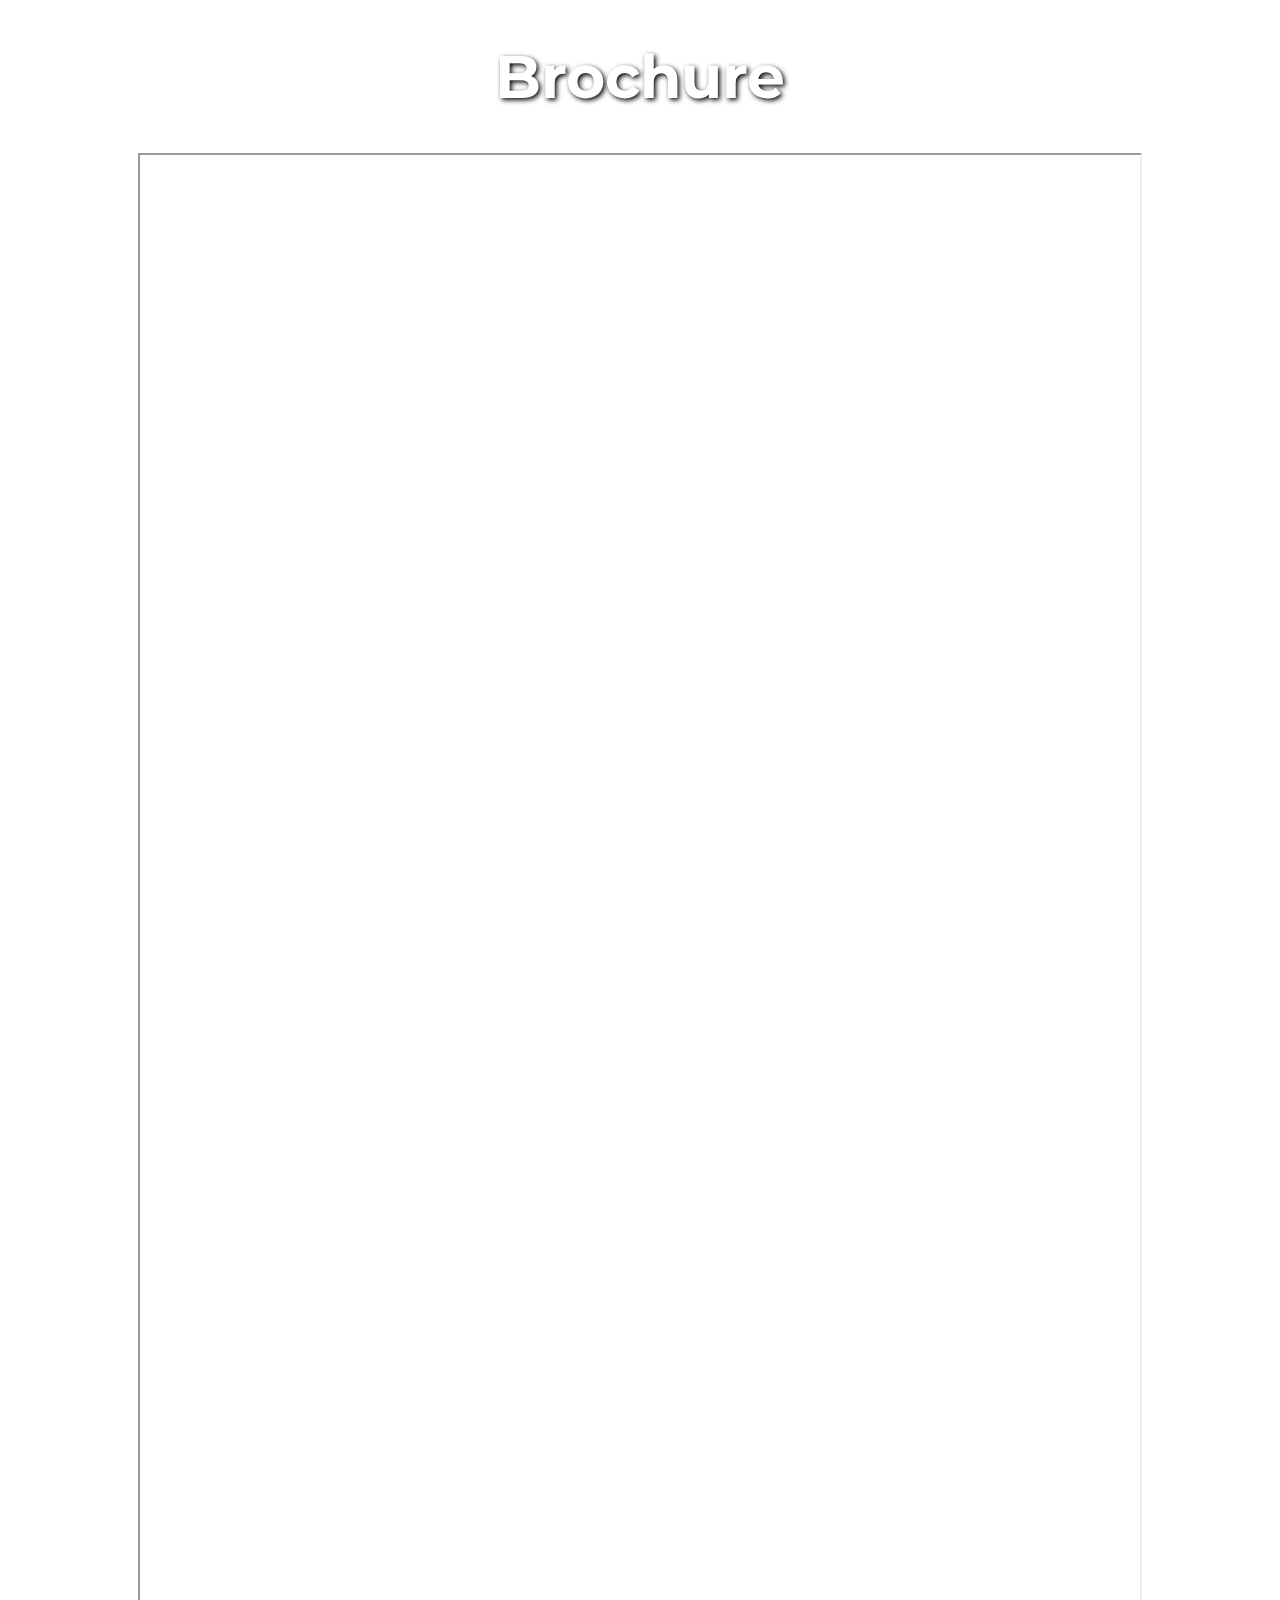
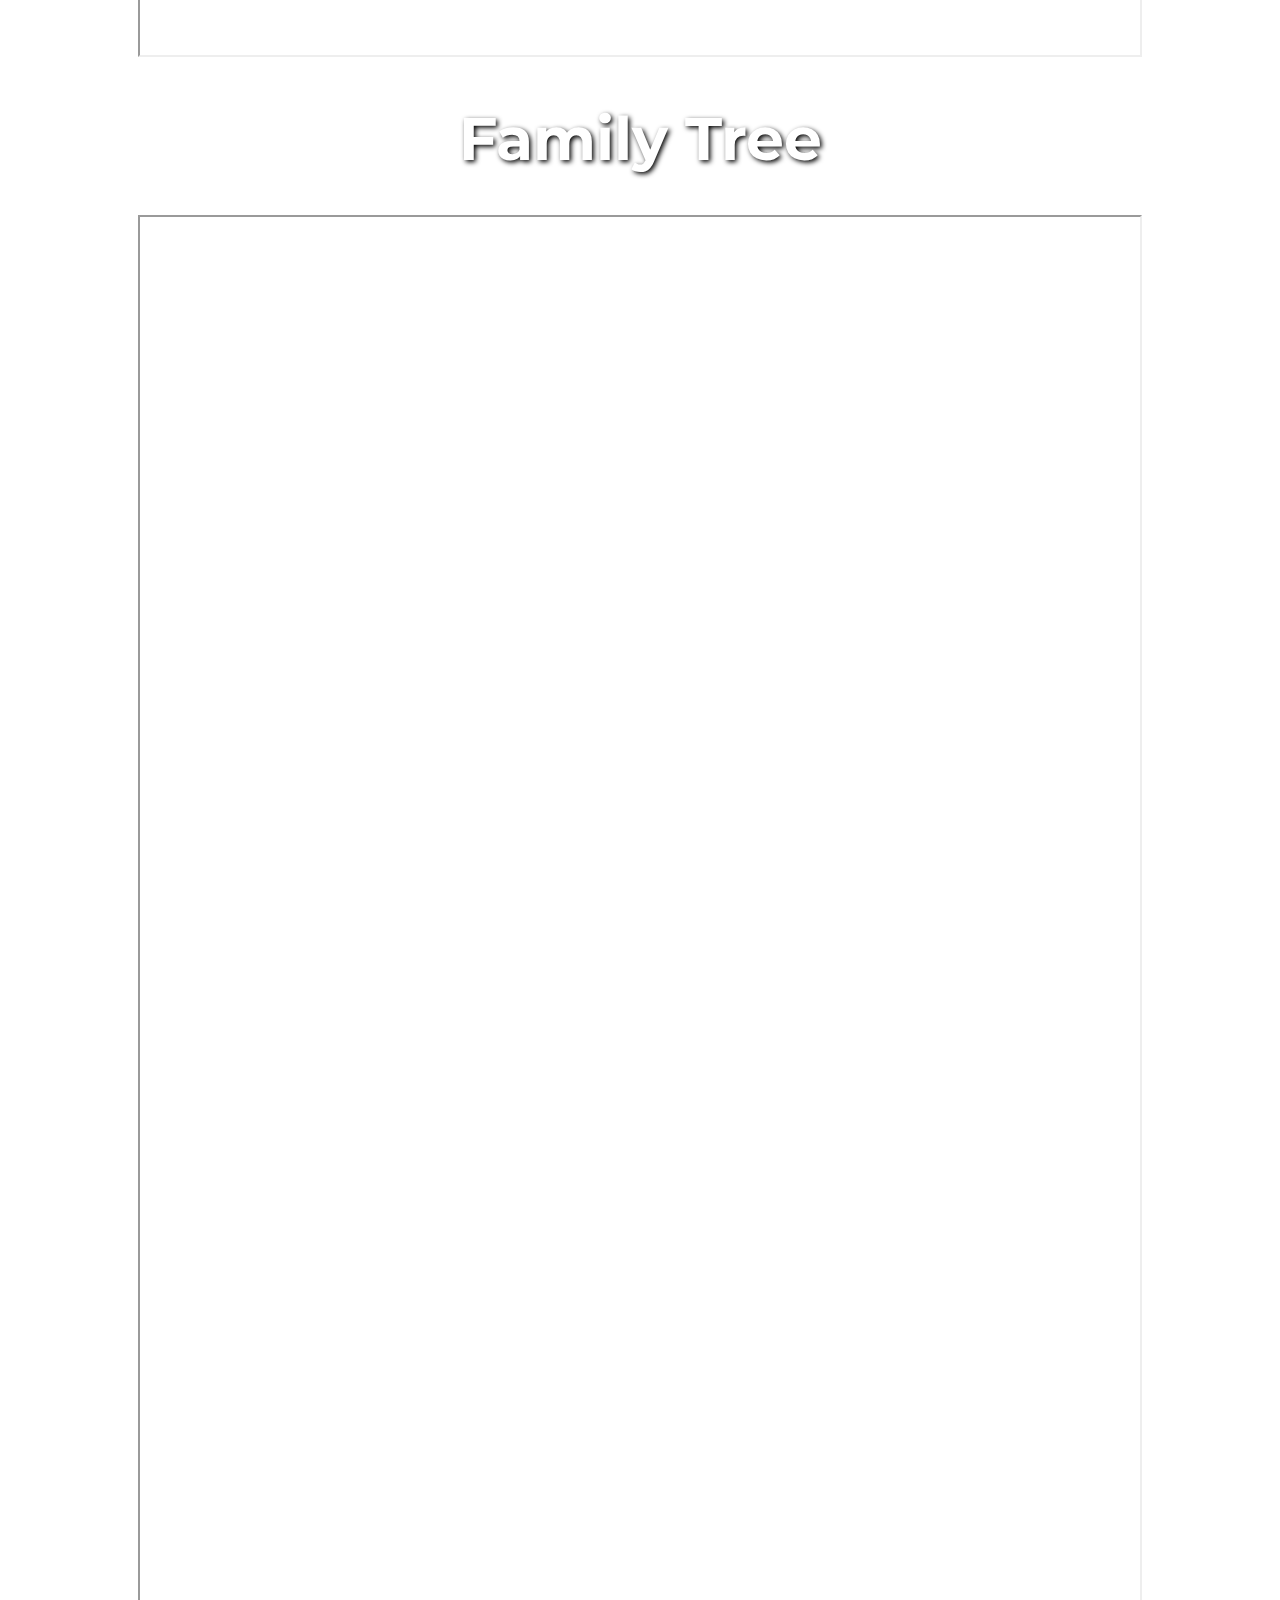
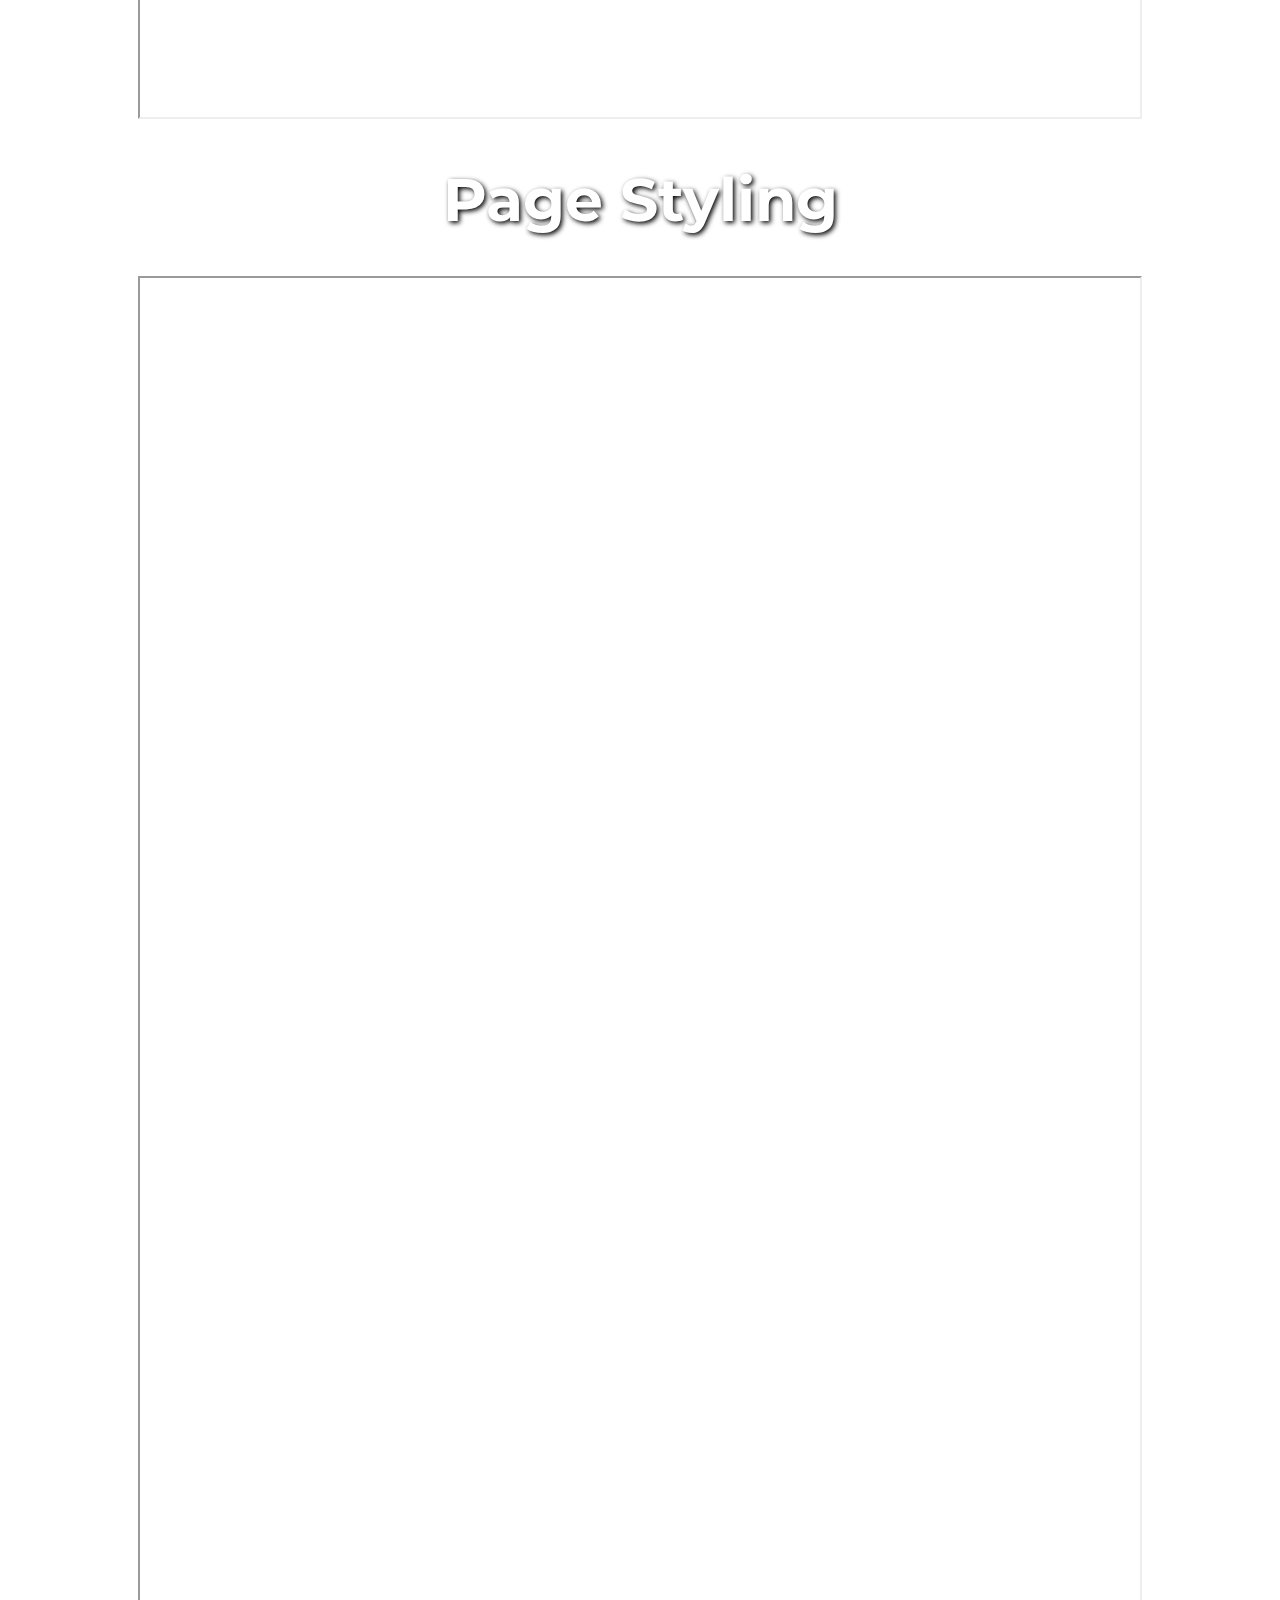
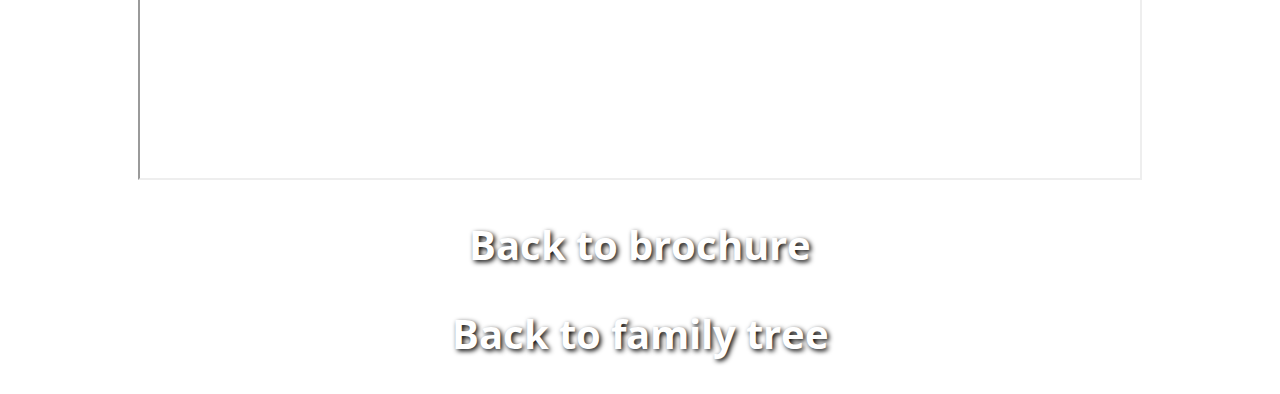
<file: code.html>
<!DOCTYPE html>
<html>
  <head>
    <!--Montserrat-->
    <link href='https://fonts.googleapis.com/css?family=Montserrat:700' rel='stylesheet' type='text/css'>
    <!--Open Sans-->
    <link href='https://fonts.googleapis.com/css?family=Open+Sans' rel='stylesheet' type='text/css'>
    <!--CSS link-->
    <link rel="stylesheet" type="text/css" href="index.css">
    <title>ODY Code</title>
  </head>
  <body>
    <h1>Brochure</h1>
    <iframe src="https://raw.githubusercontent.com/andrewrosenkilde/odybrochure/gh-pages/index.html"></iframe>
    <h1>Family Tree</h1>
    <iframe src="https://raw.githubusercontent.com/andrewrosenkilde/odybrochure/gh-pages/familytree.html"></iframe>
    <h1>Page Styling</h1>
    <iframe src="https://raw.githubusercontent.com/andrewrosenkilde/odybrochure/gh-pages/index.css"></iframe>
    <h2><a href="index.html">Back to brochure</a></h2>
    <h2><a href="familytree.html">Back to family tree</a></h2>
  </body>
</html>
</file>
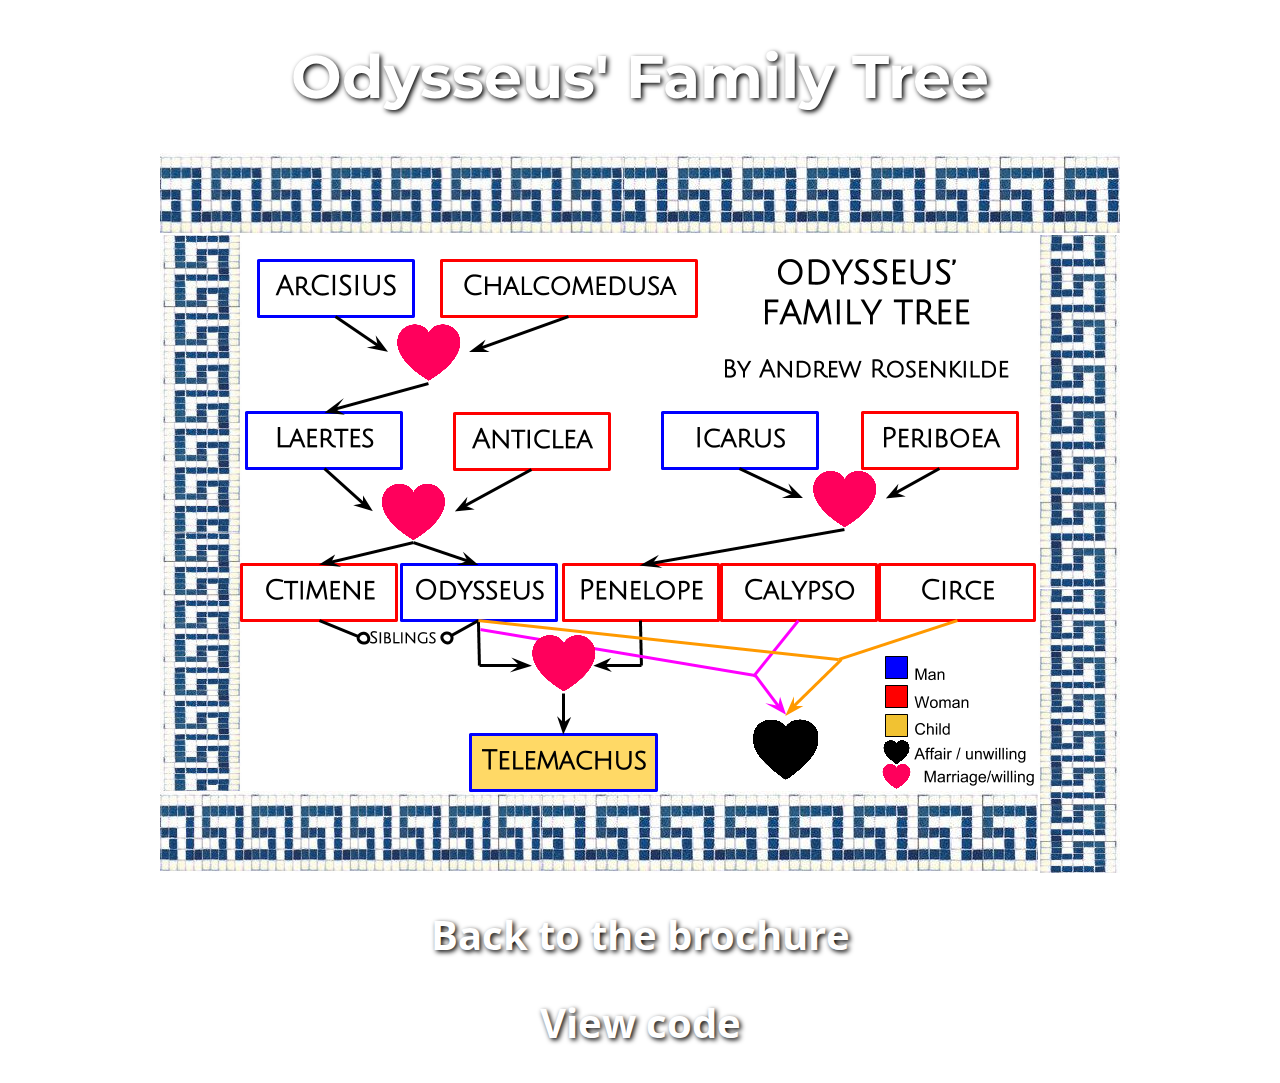
<file: familytree.html>
<!DOCTYPE html>
<html>
  <head>
    <!--Montserrat-->
    <link href='https://fonts.googleapis.com/css?family=Montserrat:700' rel='stylesheet' type='text/css'>
    <!--Open Sans-->
    <link href='https://fonts.googleapis.com/css?family=Open+Sans' rel='stylesheet' type='text/css'>
    <!--CSS link-->
    <link rel="stylesheet" type="text/css" href="index.css">
    <title>ODY Family Tree</title>
  </head>
  <body>
    <h1>Odysseus' Family Tree</h1>
    <img src="odytree.png" alt="Odysseus' Family Tree"></img>
    <h2><a id="backtobrochure" href="index.html">Back to the brochure</a></h2>
    <h2><a href="code.html">View code</a></h2>
  </body>
</html>
</file>
<file: index.css>
body {
  background-image: url("http://turbo.premiumpixels.com/wp-content/uploads/2012/09/preview.jpg");
  color: white;
  text-shadow: 2px 2px 5px black;
  text-align: center;
}
h1 {
  font-family: Montserrat;
  font-size: 60px;
  text-align: center;
}
h2 {
  text-align: center;
  font-size: 40px;
  font-family: "Open Sans"
}
.aeaea p, .sparta p, .ithaca p, .cyclopes p {
  font-family: "Open Sans";
  font-size: 25px;
  text-align: center;
}
#ODYadventures, #ODYadventuressubtitle {
  text-align: center;
}
#ODYadventures {
  font-family: Montserrat;
  font-size: 60px;
}
#ODYadventuressubtitle {
  font-family: "Open Sans";
  font-size: 40px;
}
#intro {
  font-family: "Open Sans";
  font-size: 25px;
  text-align: center;
}
#disclaimer {
  font-family: "Open Sans";
  font-size: 20px;
  text-align: center;
  padding-bottom: 20px;
}
img {
  display: block;
  margin-left: auto;
  margin-right: auto;
}
#familytreelink {
  font-size: 40px;
  font-family: "Open Sans";
  text-decoration: none;
  color: white;
}
#backtobrochure {
  text-decoration: none;
  color: white;
}
a {
  text-decoration: none;
  color: white;
}
iframe {
  height: 1500px;
  width: 1000px;
}
</file>
